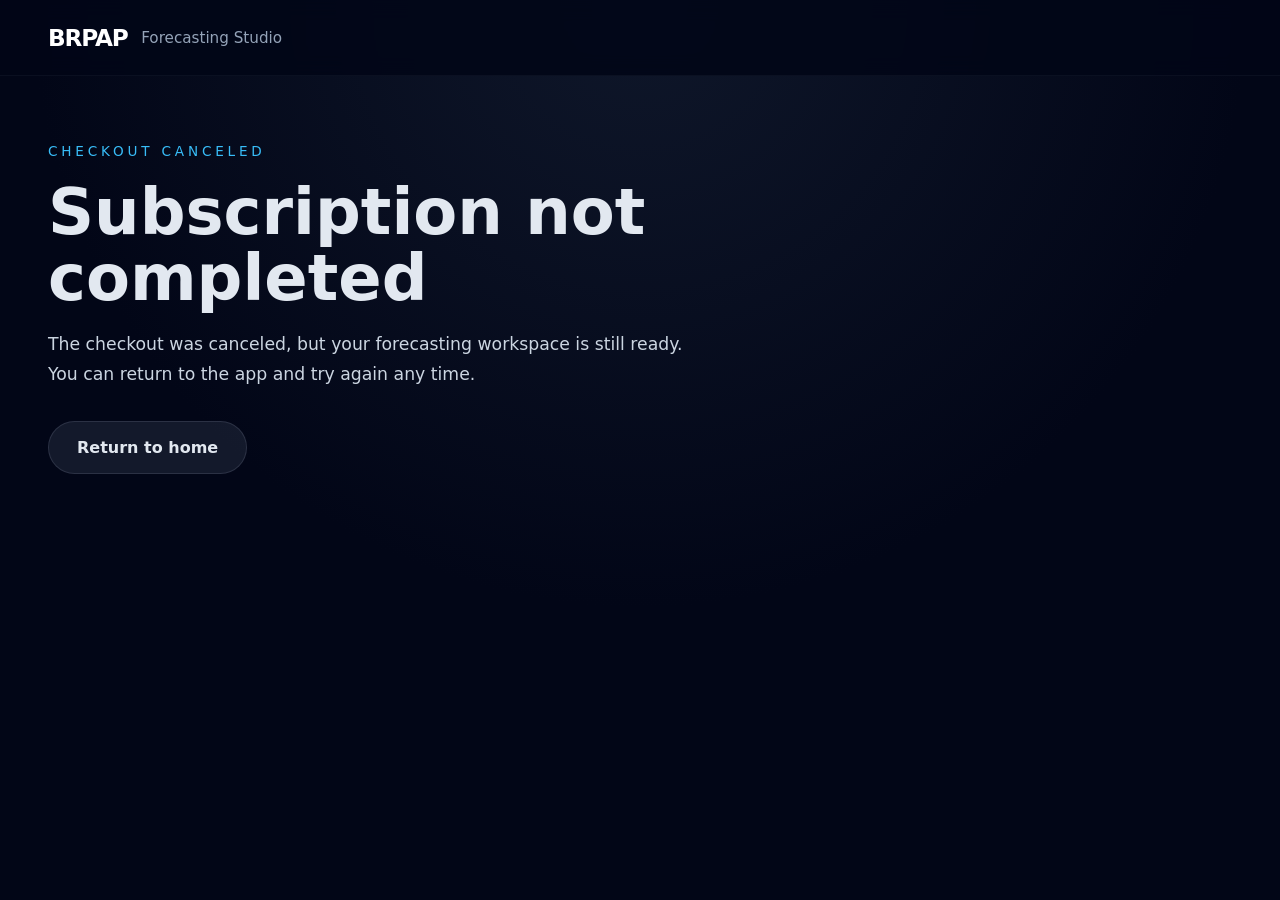
<file: templates/cancel.html>
<!DOCTYPE html>
<html lang="en">
<head>
  <meta charset="UTF-8" />
  <meta name="viewport" content="width=device-width, initial-scale=1.0" />
  <title>BRPAP Checkout Canceled</title>
  <link rel="stylesheet" href="/static/style.css" />
</head>
<body>
  <header class="top-nav">
    <div class="brand-block">
      <div class="brand-logo">BRPAP</div>
      <span>Forecasting Studio</span>
    </div>
  </header>
  <main class="hero" style="padding-top: 4rem; padding-bottom: 4rem;">
    <div class="hero-copy">
      <p class="eyebrow">Checkout canceled</p>
      <h1>Subscription not completed</h1>
      <p>The checkout was canceled, but your forecasting workspace is still ready. You can return to the app and try again any time.</p>
      <div class="button-row">
        <a href="/" class="btn btn-secondary">Return to home</a>
      </div>
    </div>
  </main>
</body>
</html>
</file>
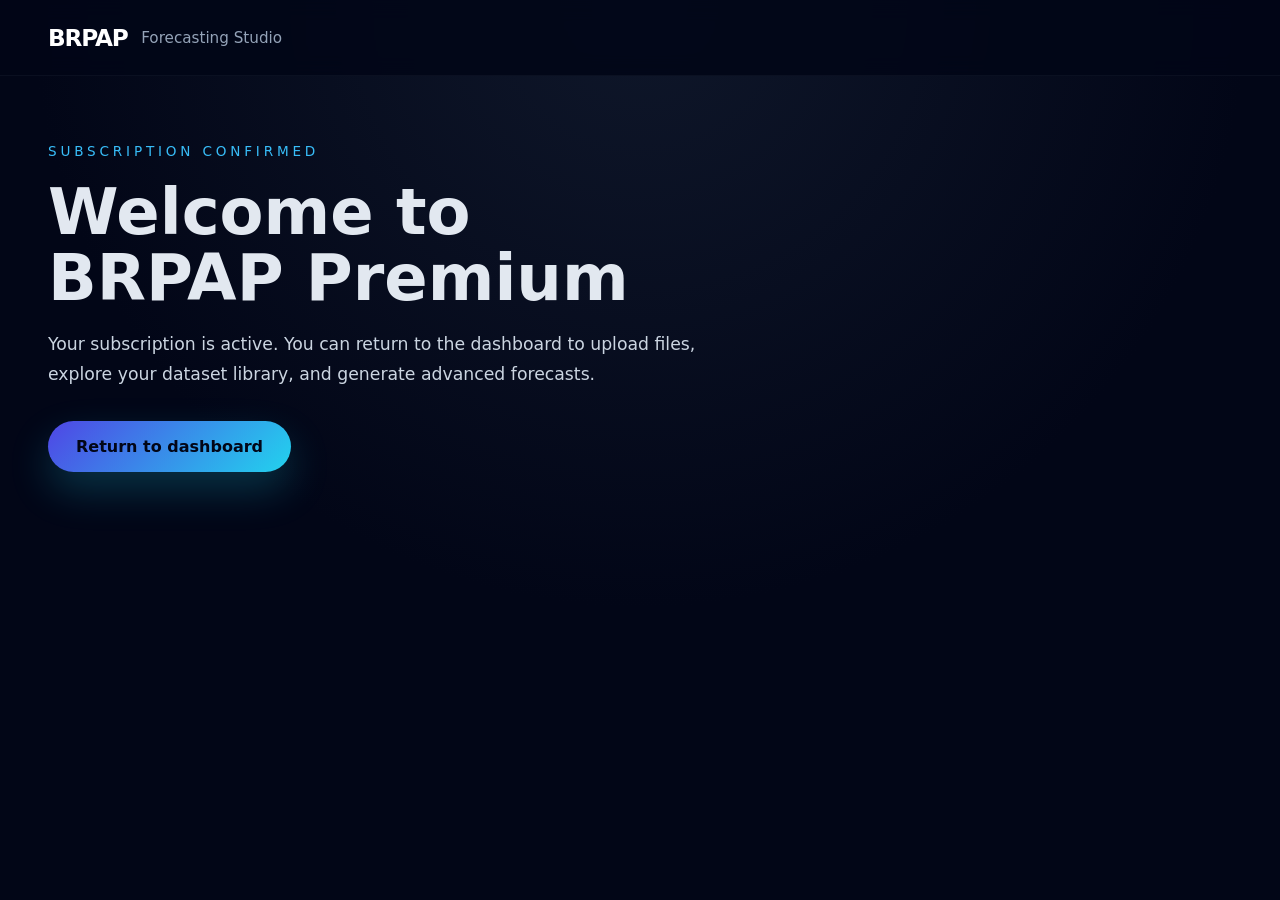
<file: templates/success.html>
<!DOCTYPE html>
<html lang="en">
<head>
  <meta charset="UTF-8" />
  <meta name="viewport" content="width=device-width, initial-scale=1.0" />
  <title>BRPAP Subscription Success</title>
  <link rel="stylesheet" href="/static/style.css" />
</head>
<body>
  <header class="top-nav">
    <div class="brand-block">
      <div class="brand-logo">BRPAP</div>
      <span>Forecasting Studio</span>
    </div>
  </header>
  <main class="hero" style="padding-top: 4rem; padding-bottom: 4rem;">
    <div class="hero-copy">
      <p class="eyebrow">Subscription confirmed</p>
      <h1>Welcome to BRPAP Premium</h1>
      <p>Your subscription is active. You can return to the dashboard to upload files, explore your dataset library, and generate advanced forecasts.</p>
      <div class="button-row">
        <a href="/" class="btn btn-primary">Return to dashboard</a>
      </div>
    </div>
  </main>
</body>
</html>
</file>
<file: static/style.css>
body {
  margin: 0;
  min-height: 100vh;
  font-family: Inter, system-ui, -apple-system, BlinkMacSystemFont, 'Segoe UI', sans-serif;
  background: radial-gradient(circle at top, #0f172a, #020617 55%);
  color: #e2e8f0;
}

* {
  box-sizing: border-box;
}

a {
  color: inherit;
  text-decoration: none;
}

button {
  font: inherit;
  cursor: pointer;
}

.top-nav {
  display: flex;
  justify-content: space-between;
  align-items: center;
  padding: 1.5rem 3rem;
  position: sticky;
  top: 0;
  z-index: 10;
  background: rgba(2, 6, 23, 0.88);
  backdrop-filter: blur(10px);
  border-bottom: 1px solid rgba(148, 163, 184, 0.06);
}

.brand-block {
  display: flex;
  align-items: center;
  gap: 0.85rem;
}

.brand-logo {
  font-size: 1.45rem;
  font-weight: 800;
  letter-spacing: -0.05em;
  color: #ffffff;
}

.brand-block span {
  color: #94a3b8;
  font-size: 0.95rem;
}

.hero,
.library-section,
.insights-section,
.timeline-section,
.cta-panel,
footer {
  padding-left: 3rem;
  padding-right: 3rem;
}

.hero {
  display: grid;
  grid-template-columns: 1.35fr 1fr;
  gap: 2.5rem;
  align-items: flex-start;
  padding-top: 1rem;
}

.hero-copy {
  max-width: 55rem;
}

.hero-copy .eyebrow {
  margin: 0;
  color: #38bdf8;
  letter-spacing: 0.28em;
  text-transform: uppercase;
  font-size: 0.85rem;
}

.hero-copy h1 {
  margin: 1rem 0 1rem;
  font-size: clamp(3rem, 5vw, 4.75rem);
  line-height: 1.03;
}

.hero-copy p {
  max-width: 42rem;
  margin-bottom: 2rem;
  color: #cbd5e1;
  font-size: 1.08rem;
  line-height: 1.75;
}

.button-row {
  display: flex;
  flex-wrap: wrap;
  gap: 1rem;
  margin-top: 1rem;
}

.btn {
  display: inline-flex;
  align-items: center;
  justify-content: center;
  padding: 1rem 1.75rem;
  border-radius: 999px;
  text-decoration: none;
  font-weight: 700;
  border: none;
  transition: transform 0.2s ease, box-shadow 0.2s ease, filter 0.2s ease;
}

.btn:hover {
  transform: translateY(-2px);
}

.btn-primary {
  background: linear-gradient(135deg, #4f46e5, #22d3ee);
  color: #020617;
  box-shadow: 0 18px 40px rgba(34, 211, 238, 0.22);
}

.btn-secondary {
  background: rgba(148, 163, 184, 0.12);
  border: 1px solid rgba(148, 163, 184, 0.18);
  color: #e2e8f0;
}

.btn.small {
  padding: 0.9rem 1.4rem;
  font-size: 0.95rem;
}

.hero-panel {
  display: grid;
  gap: 1.5rem;
}

.stats-grid,
.insight-grid,
.timeline {
  display: grid;
  gap: 1rem;
}

.stats-grid {
  grid-template-columns: repeat(1, minmax(0, 1fr));
}

.stat-card,
.forecast-card,
.file-card,
.upload-panel,
.insight-card,
.timeline-step,
.cta-panel {
  background: rgba(15, 23, 42, 0.85);
  border: 1px solid rgba(148, 163, 184, 0.14);
  border-radius: 1.75rem;
  padding: 1.75rem;
  box-shadow: 0 18px 60px rgba(15, 23, 42, 0.18);
}

.stat-card {
  display: flex;
  flex-direction: column;
  gap: 0.5rem;
}

.stat-label {
  color: #94a3b8;
  text-transform: uppercase;
  letter-spacing: 0.15em;
  font-size: 0.8rem;
}

.stat-card strong {
  font-size: 2rem;
  line-height: 1;
}

.forecast-card-header {
  display: flex;
  justify-content: space-between;
  align-items: flex-start;
  gap: 1rem;
  margin-bottom: 1rem;
}

.forecast-card-header h2 {
  margin: 0;
}

.forecast-card-header span {
  color: #94a3b8;
  font-size: 0.95rem;
}

.forecast-output {
  min-height: 16rem;
}

.forecast-summary-row {
  display: flex;
  flex-wrap: wrap;
  gap: 1rem;
  margin-bottom: 1rem;
  color: #cbd5e1;
}

.summary-pill {
  background: rgba(34, 211, 238, 0.12);
  color: #e0f2fe;
  padding: 0.65rem 1rem;
  border-radius: 999px;
  font-size: 0.95rem;
}

.trend-summary {
  color: #cbd5e1;
  margin-bottom: 1rem;
  padding: 1rem 1.25rem;
  border-radius: 1rem;
  background: rgba(15, 23, 42, 0.92);
}

.trend-summary.up {
  border-left: 4px solid #22c55e;
}

.trend-summary.down {
  border-left: 4px solid #f97316;
}

.forecast-list {
  display: grid;
  gap: 0.8rem;
}

.forecast-row {
  display: grid;
  grid-template-columns: 1fr 1fr;
  gap: 1rem;
  align-items: center;
  padding: 1rem;
  border-radius: 1rem;
  background: rgba(2, 6, 23, 0.95);
  border: 1px solid rgba(71, 85, 105, 0.18);
}

.forecast-date {
  display: block;
  font-weight: 700;
  color: #e2e8f0;
}

.forecast-meta {
  display: block;
  color: #94a3b8;
  font-size: 0.92rem;
  margin-top: 0.35rem;
}

.forecast-value {
  display: grid;
  gap: 0.75rem;
  justify-items: end;
}

.forecast-value strong {
  color: #7dd3fc;
}

.trend-bar {
  display: block;
  height: 8px;
  border-radius: 999px;
  background: linear-gradient(90deg, #38bdf8, #4f46e5);
}

.library-section {
  margin-top: 2rem;
}

.section-head {
  display: flex;
  justify-content: space-between;
  align-items: center;
  gap: 1rem;
  margin-bottom: 1.5rem;
  flex-wrap: wrap;
}

.section-head h2 {
  margin: 0;
}

.section-head p {
  margin: 0.65rem 0 0;
  color: #94a3b8;
  max-width: 42rem;
}

#library-search {
  min-width: 240px;
  max-width: 320px;
  width: 100%;
  padding: 0.95rem 1rem;
  border-radius: 1rem;
  border: 1px solid rgba(148, 163, 184, 0.16);
  background: rgba(15, 23, 42, 0.8);
  color: #e2e8f0;
}

.library-grid {
  display: grid;
  grid-template-columns: 1fr 1.3fr;
  gap: 1.5rem;
}

.upload-panel {
  display: grid;
  gap: 1rem;
}

.upload-panel label {
  font-weight: 700;
  color: #ffffff;
}

.upload-panel input[type="file"] {
  width: 100%;
  padding: 0.95rem 1rem;
  border-radius: 1rem;
  border: 1px solid rgba(148, 163, 184, 0.16);
  background: rgba(15, 23, 42, 0.9);
  color: #e2e8f0;
}

.upload-hints p {
  margin: 0;
  color: #94a3b8;
  font-size: 0.95rem;
  line-height: 1.7;
}

.upload-message {
  margin: 0;
  color: #bef264;
}

.upload-message.error {
  color: #fecaca;
}

.file-list {
  display: grid;
  gap: 1rem;
}

.file-card {
  display: grid;
  grid-template-columns: 1fr auto;
  gap: 1rem;
  align-items: center;
}

.file-details strong {
  font-size: 1rem;
  color: #ffffff;
}

.file-details span,
.file-details p {
  display: block;
  margin-top: 0.35rem;
  color: #94a3b8;
  font-size: 0.95rem;
}

.file-actions {
  display: flex;
  justify-content: flex-end;
}

.insights-section,
.timeline-section {
  margin-top: 2.5rem;
}

.section-title {
  margin-bottom: 1.5rem;
}

.section-title h2 {
  margin: 0;
}

.section-title p {
  margin: 0.8rem 0 0;
  color: #cbd5e1;
  max-width: 56rem;
  line-height: 1.8;
}

.insight-grid {
  grid-template-columns: repeat(3, minmax(0, 1fr));
}

.insight-card h3 {
  margin-top: 0;
}

.insight-card p {
  color: #cbd5e1;
  line-height: 1.8;
}

.timeline {
  grid-template-columns: repeat(3, minmax(0, 1fr));
}

.timeline-step {
  display: grid;
  gap: 1rem;
}

.step-number {
  display: inline-flex;
  align-items: center;
  justify-content: center;
  width: 2.5rem;
  height: 2.5rem;
  border-radius: 1rem;
  background: rgba(34, 211, 238, 0.15);
  color: #22d3ee;
  font-weight: 700;
}

.timeline-step h3 {
  margin: 0;
}

.timeline-step p {
  color: #cbd5e1;
  line-height: 1.75;
}

.cta-panel {
  margin: 3rem 0 4rem;
  display: flex;
  justify-content: space-between;
  align-items: center;
  gap: 1rem;
  flex-wrap: wrap;
}

.cta-panel h2 {
  margin: 0;
  font-size: clamp(2rem, 3vw, 2.5rem);
}

.cta-panel p {
  margin: 0.75rem 0 0;
  max-width: 42rem;
  color: #cbd5e1;
}

footer {
  padding: 2rem 0 3rem;
  border-top: 1px solid rgba(148, 163, 184, 0.08);
}

footer div {
  max-width: 72rem;
  margin: 0 auto;
  color: #94a3b8;
  display: grid;
  gap: 0.75rem;
}

footer p {
  margin: 0;
}

.empty-state {
  padding: 2rem;
  color: #cbd5e1;
  border-radius: 1.5rem;
  background: rgba(15, 23, 42, 0.85);
  border: 1px dashed rgba(148, 163, 184, 0.3);
  text-align: center;
}

@media (max-width: 1200px) {
  .hero {
    grid-template-columns: 1fr;
  }

  .library-grid {
    grid-template-columns: 1fr;
  }

  .stats-grid,
  .insight-grid,
  .timeline {
    grid-template-columns: 1fr;
  }
}

@media (max-width: 860px) {
  .top-nav,
  .hero,
  .library-section,
  .insights-section,
  .timeline-section,
  .cta-panel,
  footer {
    padding-left: 1.5rem;
    padding-right: 1.5rem;
  }

  .forecast-row {
    grid-template-columns: 1fr;
  }

  .file-card {
    grid-template-columns: 1fr;
  }

  .file-actions {
    justify-content: flex-start;
  }
}
</file>
